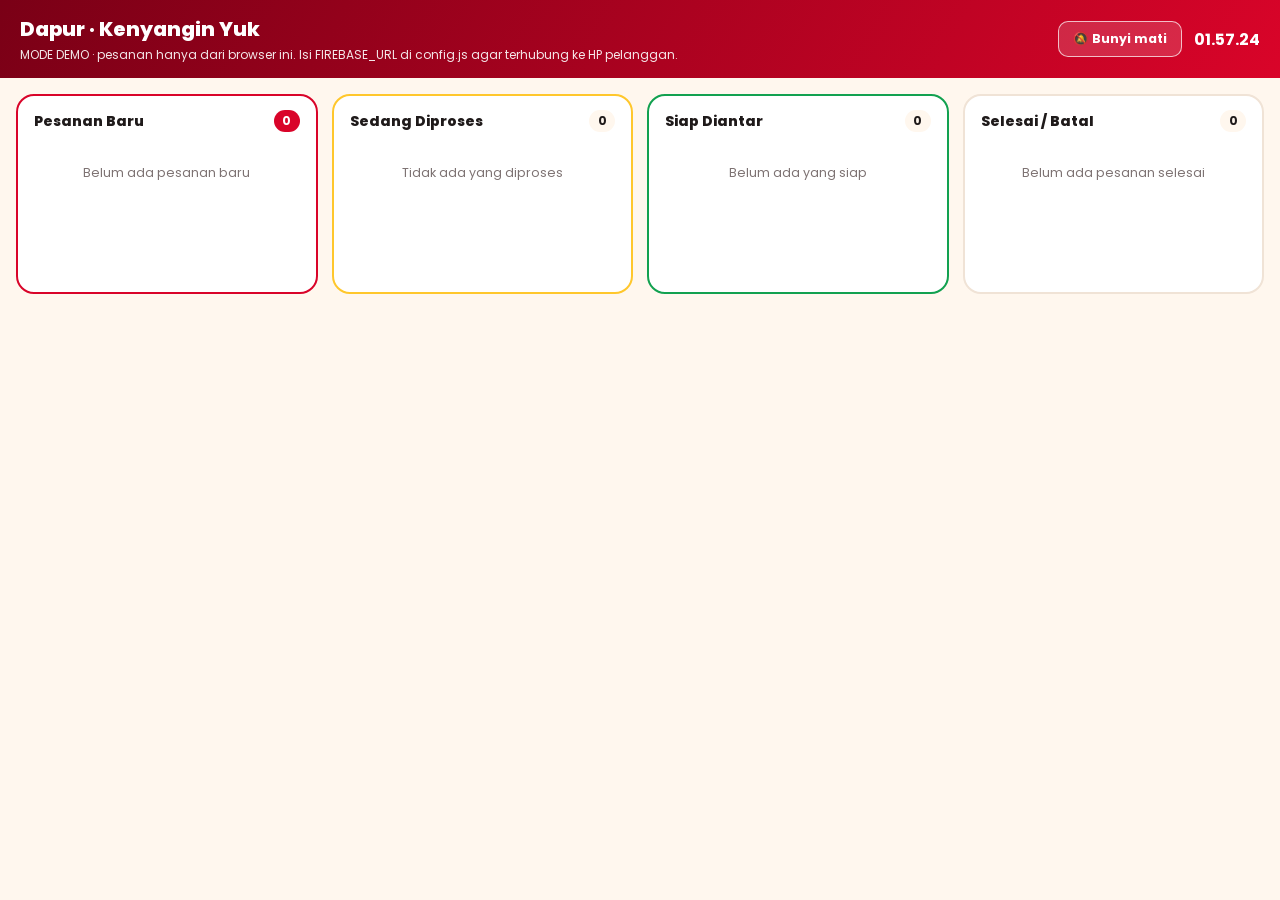
<file: kenyangin-yuk/dapur.html>
<!DOCTYPE html>
<html lang="id">
<head>
  <meta charset="UTF-8">
  <meta name="viewport" content="width=device-width, initial-scale=1">
  <title>Dapur – Kenyangin Yuk</title>
  <link rel="preconnect" href="https://fonts.googleapis.com">
  <link rel="preconnect" href="https://fonts.gstatic.com" crossorigin>
  <link href="https://fonts.googleapis.com/css2?family=Poppins:wght@400;500;600;700;800&display=swap" rel="stylesheet">
  <link rel="stylesheet" href="dapur.css">
</head>
<body>

<header class="bar">
  <div>
    <h1>Dapur · Kenyangin Yuk</h1>
    <p id="modeInfo" class="bar__mode"></p>
  </div>
  <div class="bar__right">
    <button id="btnSound" class="btn btn--ghost" type="button">🔕 Bunyi mati</button>
    <span id="clock" class="clock"></span>
  </div>
</header>

<p id="errorBar" class="error" hidden></p>

<main class="board">
  <section class="col col--baru">
    <h2>Pesanan Baru <b id="c-baru">0</b></h2>
    <div class="list" id="l-baru"></div>
  </section>
  <section class="col col--diproses">
    <h2>Sedang Diproses <b id="c-diproses">0</b></h2>
    <div class="list" id="l-diproses"></div>
  </section>
  <section class="col col--siap">
    <h2>Siap Diantar <b id="c-siap">0</b></h2>
    <div class="list" id="l-siap"></div>
  </section>
  <section class="col col--selesai">
    <h2>Selesai / Batal <b id="c-selesai">0</b></h2>
    <div class="list" id="l-selesai"></div>
  </section>
</main>

<script src="config.js"></script>
<script src="orders.js"></script>
<script src="dapur.js"></script>
</body>
</html>
</file>
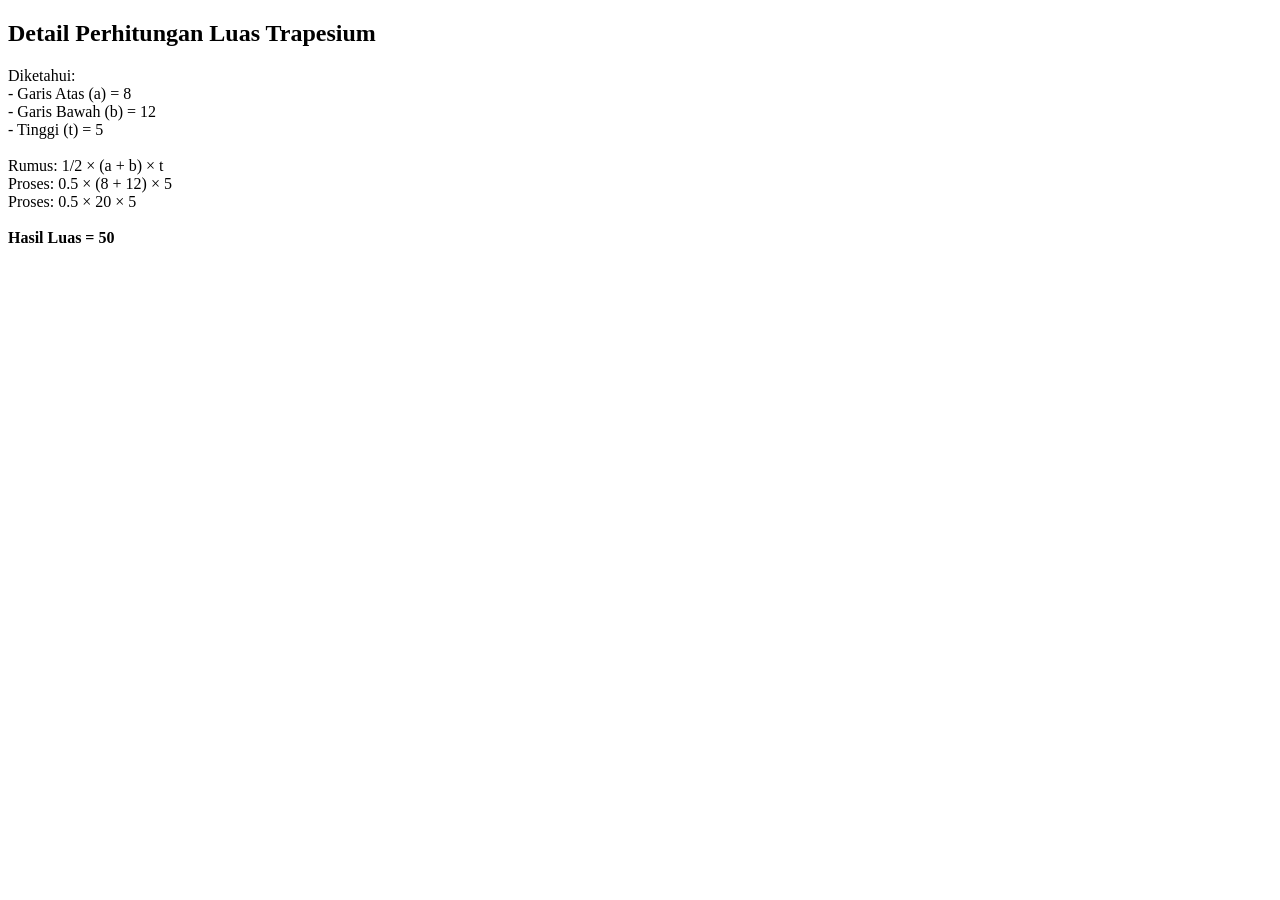
<file: kenyangin-yuk/p15/trapesium.html>
<!DOCTYPE html>
<html>
<body>

    <h2>Detail Perhitungan Luas Trapesium</h2>
    <div id="alur"></div>

    <script>
        var garisAtas = 8;
        var garisBawah = 12;
        var tinggi = 5;
        var luas = 0.5 * (garisAtas + garisBawah) * tinggi;

        document.getElementById("alur").innerHTML = 
            "Diketahui:<br>" +
            "- Garis Atas (a) = " + garisAtas + "<br>" +
            "- Garis Bawah (b) = " + garisBawah + "<br>" +
            "- Tinggi (t) = " + tinggi + "<br><br>" +
            "Rumus: 1/2 × (a + b) × t<br>" +
            "Proses: 0.5 × (" + garisAtas + " + " + garisBawah + ") × " + tinggi + "<br>" +
            "Proses: 0.5 × " + (garisAtas + garisBawah) + " × " + tinggi + "<br><br>" +
            "<b>Hasil Luas = " + luas + "</b>";
    </script>

</body>
</html>
</file>
<file: kenyangin-yuk/dapur.css>
/* =========================================================
   KENYANGIN YUK – dapur.css (papan dapur / kasir)
   ========================================================= */
:root {
  --red: #d90429; --red-deep: #a8001f; --red-dark: #7a0016;
  --yellow: #ffc72c; --cream: #fff7ee; --ink: #1f1a1a; --muted: #7d7272; --line: #f0e3d6;
  --font: 'Poppins', system-ui, -apple-system, 'Segoe UI', Roboto, sans-serif;
}
*, *::before, *::after { box-sizing: border-box; margin: 0; padding: 0; }
body { font-family: var(--font); background: var(--cream); color: var(--ink); min-height: 100vh; }
button { font: inherit; cursor: pointer; border: 0; }
[hidden] { display: none !important; }

.bar {
  display: flex; justify-content: space-between; align-items: center; gap: 12px; flex-wrap: wrap;
  padding: 14px 20px; background: linear-gradient(120deg, var(--red-dark), var(--red)); color: #fff;
}
.bar h1 { font-size: 20px; font-weight: 800; }
.bar__mode { font-size: 12px; opacity: .9; margin-top: 2px; }
.bar__right { display: flex; align-items: center; gap: 12px; }
.clock { font-weight: 700; font-variant-numeric: tabular-nums; }

.error { background: #fff0f0; color: var(--red-deep); padding: 10px 20px; font-size: 13px; font-weight: 600; border-bottom: 2px solid var(--red); }

.board {
  display: grid; grid-template-columns: repeat(4, minmax(240px, 1fr)); gap: 14px;
  padding: 16px; overflow-x: auto; align-items: start;
}
@media (max-width: 900px) { .board { grid-template-columns: 1fr; } }

.col { background: #fff; border-radius: 18px; padding: 12px; border: 2px solid var(--line); min-height: 200px; }
.col h2 { font-size: 14px; font-weight: 800; display: flex; justify-content: space-between; align-items: center; margin: 2px 4px 10px; }
.col h2 b { background: var(--cream); border-radius: 99px; min-width: 26px; text-align: center; padding: 2px 8px; font-size: 12px; }
.col--baru { border-color: var(--red); }
.col--baru h2 b { background: var(--red); color: #fff; }
.col--diproses { border-color: var(--yellow); }
.col--siap { border-color: #12a150; }
.list { display: flex; flex-direction: column; gap: 10px; }
.empty { text-align: center; color: var(--muted); font-size: 12.5px; padding: 22px 8px; }

.ord { background: var(--cream); border-radius: 14px; padding: 12px; border-left: 5px solid var(--line); }
.ord--baru { border-left-color: var(--red); }
.ord--diproses { border-left-color: var(--yellow); }
.ord--siap { border-left-color: #12a150; }
.ord header { display: flex; justify-content: space-between; align-items: flex-start; }
.ord__table { font-size: 18px; font-weight: 800; color: var(--red-deep); }
.ord__code { margin-left: 8px; font-size: 11px; color: var(--muted); font-weight: 600; }
.ord time { font-size: 12px; color: var(--muted); font-weight: 600; }
.ord__items { list-style: none; margin: 8px 0 4px; font-size: 13.5px; line-height: 1.55; }
.ord__note { font-size: 12px; background: #fff7d6; border-radius: 8px; padding: 6px 8px; margin-top: 6px; }
.ord footer { display: flex; justify-content: space-between; align-items: center; margin-top: 10px; gap: 8px; flex-wrap: wrap; }
.ord__total { font-weight: 800; font-size: 13px; }
.ord__btns { display: flex; gap: 6px; }

.btn { background: var(--red); color: #fff; font-weight: 700; font-size: 12.5px; padding: 8px 14px; border-radius: 10px; }
.btn:hover { background: var(--red-deep); }
.btn:disabled { opacity: .5; cursor: wait; }
.btn--ghost { background: #fff; color: var(--red-deep); border: 1.5px solid var(--red); }
.btn--ghost:hover { background: #ffe9ed; }
.bar .btn--ghost { background: rgba(255,255,255,.15); color: #fff; border-color: rgba(255,255,255,.7); }

.tag { font-size: 11px; font-weight: 700; padding: 3px 10px; border-radius: 99px; background: #e6f7ee; color: #12803f; }
.tag--batal { background: #ffe9ed; color: var(--red-deep); }
</file>
